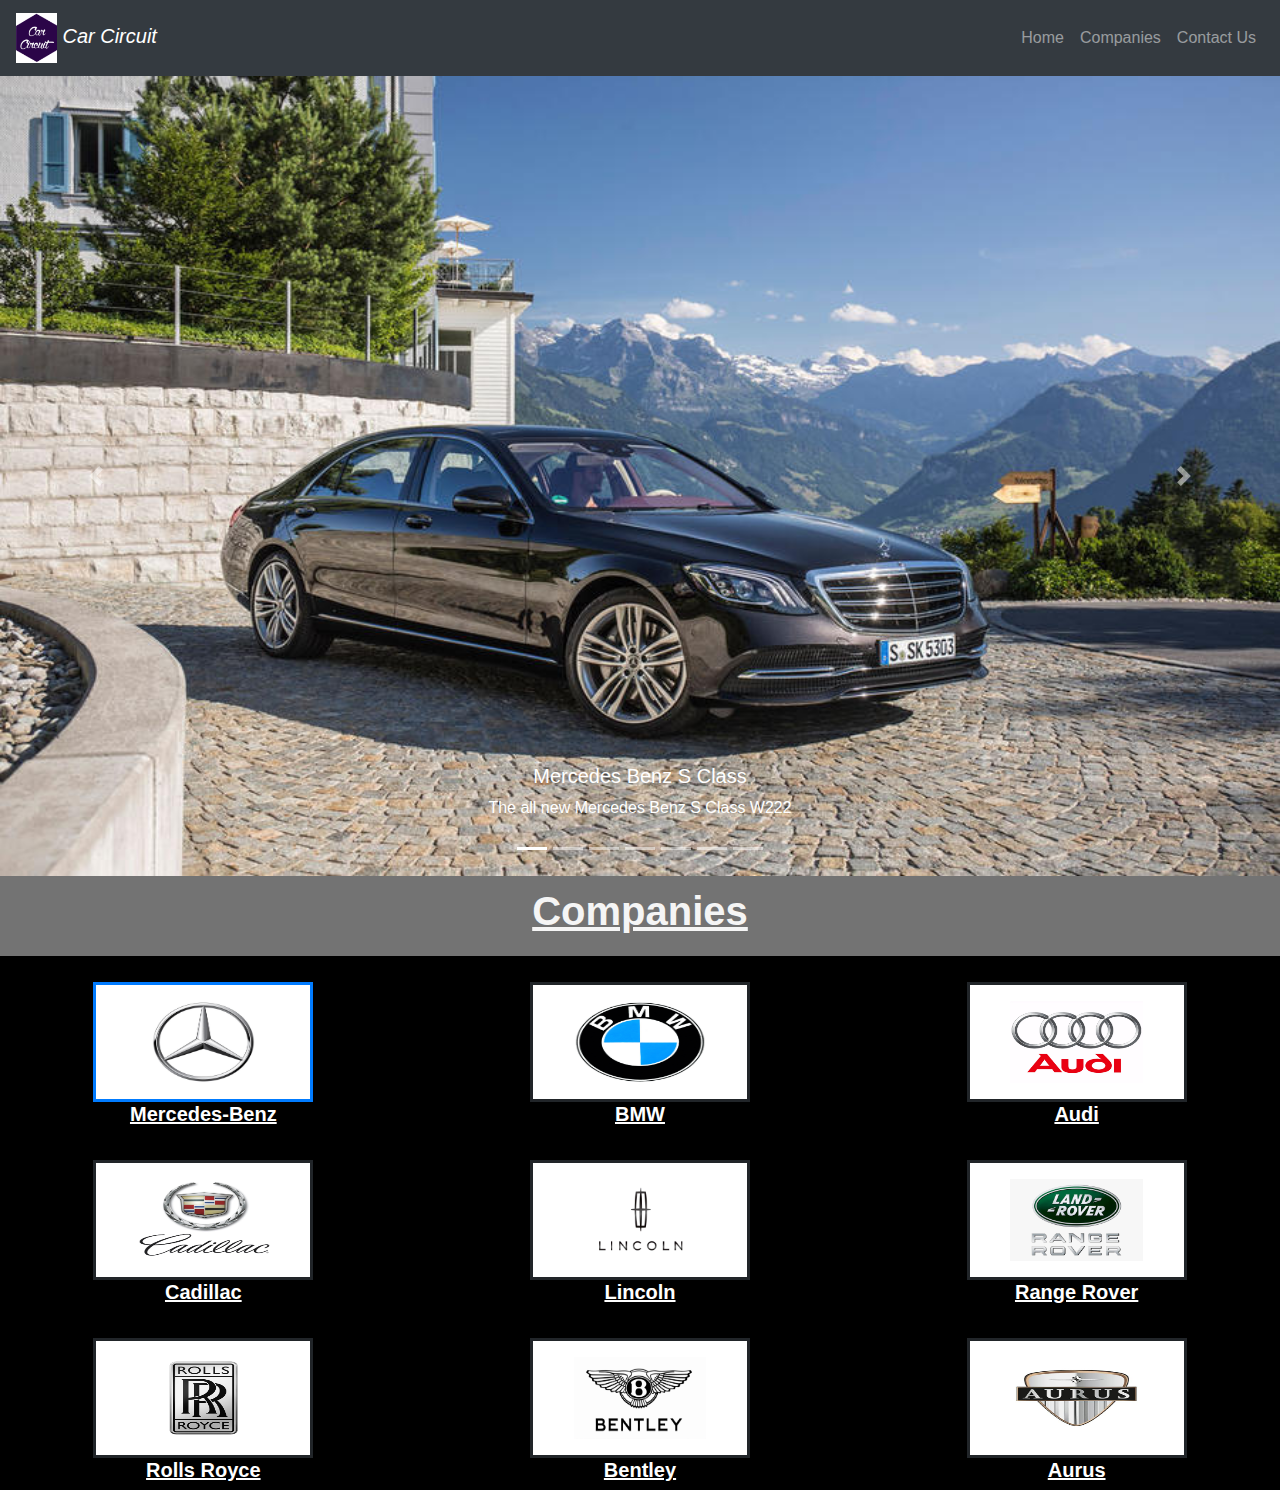
<file: index.html>
<!DOCTYPE html>
<html lang="en">
<head>
    <meta charset="UTF-8">
    <meta name="viewport" content="width=device-width, initial-scale=1.0">
    <title>Car Circuit</title>
    <link rel="stylesheet" href="p1.css">
    <link rel="stylesheet" href="https://stackpath.bootstrapcdn.com/bootstrap/4.5.2/css/bootstrap.min.css" integrity="sha384-JcKb8q3iqJ61gNV9KGb8thSsNjpSL0n8PARn9HuZOnIxN0hoP+VmmDGMN5t9UJ0Z" crossorigin="anonymous">
    <script src="https://code.jquery.com/jquery-3.5.1.slim.min.js" integrity="sha384-DfXdz2htPH0lsSSs5nCTpuj/zy4C+OGpamoFVy38MVBnE+IbbVYUew+OrCXaRkfj" crossorigin="anonymous"></script>
    <script src="https://cdn.jsdelivr.net/npm/popper.js@1.16.1/dist/umd/popper.min.js" integrity="sha384-9/reFTGAW83EW2RDu2S0VKaIzap3H66lZH81PoYlFhbGU+6BZp6G7niu735Sk7lN" crossorigin="anonymous"></script>
    <script src="https://stackpath.bootstrapcdn.com/bootstrap/4.5.2/js/bootstrap.min.js" integrity="sha384-B4gt1jrGC7Jh4AgTPSdUtOBvfO8shuf57BaghqFfPlYxofvL8/KUEfYiJOMMV+rV" crossorigin="anonymous"></script>
    <link rel="icon" href="Capture.PNG">
</head>
<body>
    <section id="title">
        
        <nav class="navbar navbar-expand-lg navbar-dark bg-dark ">
            <a class="navbar-brand" href="#">
              <img class="titleimg" src="tempsnip.png"> Car Circuit
            </a>
            <button class="navbar-toggler" type="button" data-toggle="collapse" data-target="#navbarTogglerDemo01" aria-controls="navbarTogglerDemo01" aria-expanded="false" aria-label="Toggle navigation">
              <span class="navbar-toggler-icon"></span>
            </button>
              
            <div class="collapse navbar-collapse" id="navbarTogglerDemo01">
            
            
              <ul class="navbar-nav ml-auto">
                  <li class="navbar-item">
                      <a class="nav-link" href="page1.html">Home</a>
                  </li>
                  <li class="navbar-item">
                      <a class="nav-link" href="#">Companies</a>
                  </li>
                  <li class="navbar-item">
                     <a class="nav-link" href="#">Contact Us</a>
                  </li>
              </ul>
        
            </div>
          </nav>
             


        </nav>
    </section>

    <section id="x1">
        
        <div id="carouselExampleCaptions" class="carousel slide" data-ride="false">
            <ol class="carousel-indicators">
              <li data-target="#carouselExampleCaptions" data-slide-to="0" class="active"></li>
              <li data-target="#carouselExampleCaptions" data-slide-to="1"></li>
              <li data-target="#carouselExampleCaptions" data-slide-to="2"></li>
              <li data-target="#carouselExampleCaptions" data-slide-to="3"></li>
              <li data-target="#carouselExampleCaptions" data-slide-to="4"></li>
              <li data-target="#carouselExampleCaptions" data-slide-to="5"></li>
              <li data-target="#carouselExampleCaptions" data-slide-to="6"></li>
            </ol>
            <div class="carousel-inner">
              <div class="carousel-item active">
                <img src="merc-s400-web-329.jpg" class="img" alt="...">
                <div class="carousel-caption d-none d-md-block">
                  <h5>Mercedes Benz S Class</h5>
                  <p>The all new Mercedes Benz S Class W222</p>
                </div>
              </div>
              <div class="carousel-item">
                <img src="2020_audi_a8_sedan_l-55-tfsi-quattro_fq_oem_2_815.jpg" class="img" alt="...">
                <div class="carousel-caption d-none d-md-block">
                  <h5>Audi A8</h5>
                  <p>Luxury found the vehicle it deserves.</p>
                </div>
              </div>
              <div class="carousel-item">
                <img src="2020-bmw-750li-xdrive-1.webp" class="img" alt="...">
                <div class="carousel-caption d-none d-md-block">
                  <h5>BMW 7 Series</h5>
                  <p>The definite luxury sedan</p>
                </div>
              </div>
              <div class="carousel-item">
                <img src="2020-cadillac-ct6-v-3-front-quarter-1564851658.jpg" class="img" alt="...">
                <div class="carousel-caption d-none d-md-block">
                  <h5>Cadillac CT6</h5>
                  <p>Power Play</p>
                </div>
              </div>
              <div class="carousel-item">
                <img src="2018-Mercedes-Maybach-S650-005-1080.jpg" class="img" alt="...">
                <div class="carousel-caption d-none d-md-block">
                  <h5>Mercedes-Maybach S Class</h5>
                  <p>Your own pace. At your own space</p>
                </div>
              </div>
              <div class="carousel-item">
                <img src="rp-bentley-flying-spur-monaco-159.jpg" class="img" alt="...">
                <div class="carousel-caption d-none d-md-block">
                  <h5>Bentley Flying Spur</h5>
                  <p>With a powerful 6.0 litre W12 engine, the new Flying Spur is an alluring combination of dynamic performance and modern craftsmanship. It is contemporary in its design and inspired in its execution. It is full of intuitive technology that keeps you connected to your car and the world around you. And it is designed to deliver an experience that is as refined and exhilarating for the passenger as it is for the driver.</p>
                </div>
              </div>
              <div class="carousel-item">
                <img src="P90310677_highRes_the-house-of-rolls-r-e1536858475856.jpg" class="img" alt="...">
                <div class="carousel-caption d-none d-md-block">
                  <h5>Rolls Royce Phantom</h5>
                  <p>Phantom is single-minded, abrupt and unapologetic – a rejection of rules, preconceptions and everything that’s expected of it..</p>
                </div>
              </div>
            </div>
            <a class="carousel-control-prev" href="#carouselExampleCaptions" role="button" data-slide="prev">
              <span class="carousel-control-prev-icon" aria-hidden="true"></span>
              <span class="sr-only">Previous</span>
            </a>
            <a class="carousel-control-next" href="#carouselExampleCaptions" role="button" data-slide="next">
              <span class="carousel-control-next-icon" aria-hidden="true"></span>
              <span class="sr-only">Next</span>
            </a>
          </div>


    </section>

    <section id="companies">
        <div class="comp1">
            <h1 style="color:whitesmoke;"><b><u>Companies</u></b></h1>
        </div>


    </section>
    <section id="companies-names">
        <div class="row">
            <div class="col-lg-4 md-6">
                <a href="page2.html"><img src="2d3b5459e7bc6eefd6361685601290a4.jpg" class="img2" alt="Mercedeslogo" ></a>
                <a href="page2.html"><h5 style="color:White"><b><u>Mercedes-Benz</u></b></h5></a>
            </div>
            <div class="col-lg-4 md-6">
                <img src="BMW.jpg" class="img2">
                <h5 style="color:white"><b><u>BMW</u></b></h5>
            </div>
            <div class="col-lg-4 md-6">
              <img src="70e485452c868b71f14cd5e1286ed574x.webp" class="img2">
              <h5 style="color:white"><b><u>Audi</u></b></h5>
          </div>
        </div>

        <div class="row">
          <div class="col-lg-4 md-6">
              <img src="cadillac.jpg" class="img2" >
              <h5 style="color:White"><b><u>Cadillac</u></b></h5>
          </div>
          <div class="col-lg-4 md-6">
              <img src="lincoln.jpg" class="img2">
              <h5 style="color:white"><b><u>Lincoln</u></b></h5>
          </div>
          <div class="col-lg-4 md-6">
            <img src="235-2350408_land-rover-logo-png-file-land-rover-range.png" class="img2">
            <h5 style="color:white"><b><u>Range Rover</u></b></h5>
        </div>
      </div>

      <div class="row">
        <div class="col-lg-4 md-6">
            <img src="rollsroyce.png" class="img2" >
            <h5 style="color:White"><b><u>Rolls Royce</u></b></h5>
        </div>
        <div class="col-lg-4 md-6">
          <img src="Bentley Logo 1.jpg" class="img2">
          <h5 style="color:white"><b><u>Bentley</u></b></h5>
      </div>
        <div class="col-lg-4 md-6">
            <img src="aurus.jpg" class="img2">
            <h5 style="color:white"><b><u>Aurus</u></b></h5>
        </div>
       
    </div>
    
    </section>
    
</body>
</html>
</file>
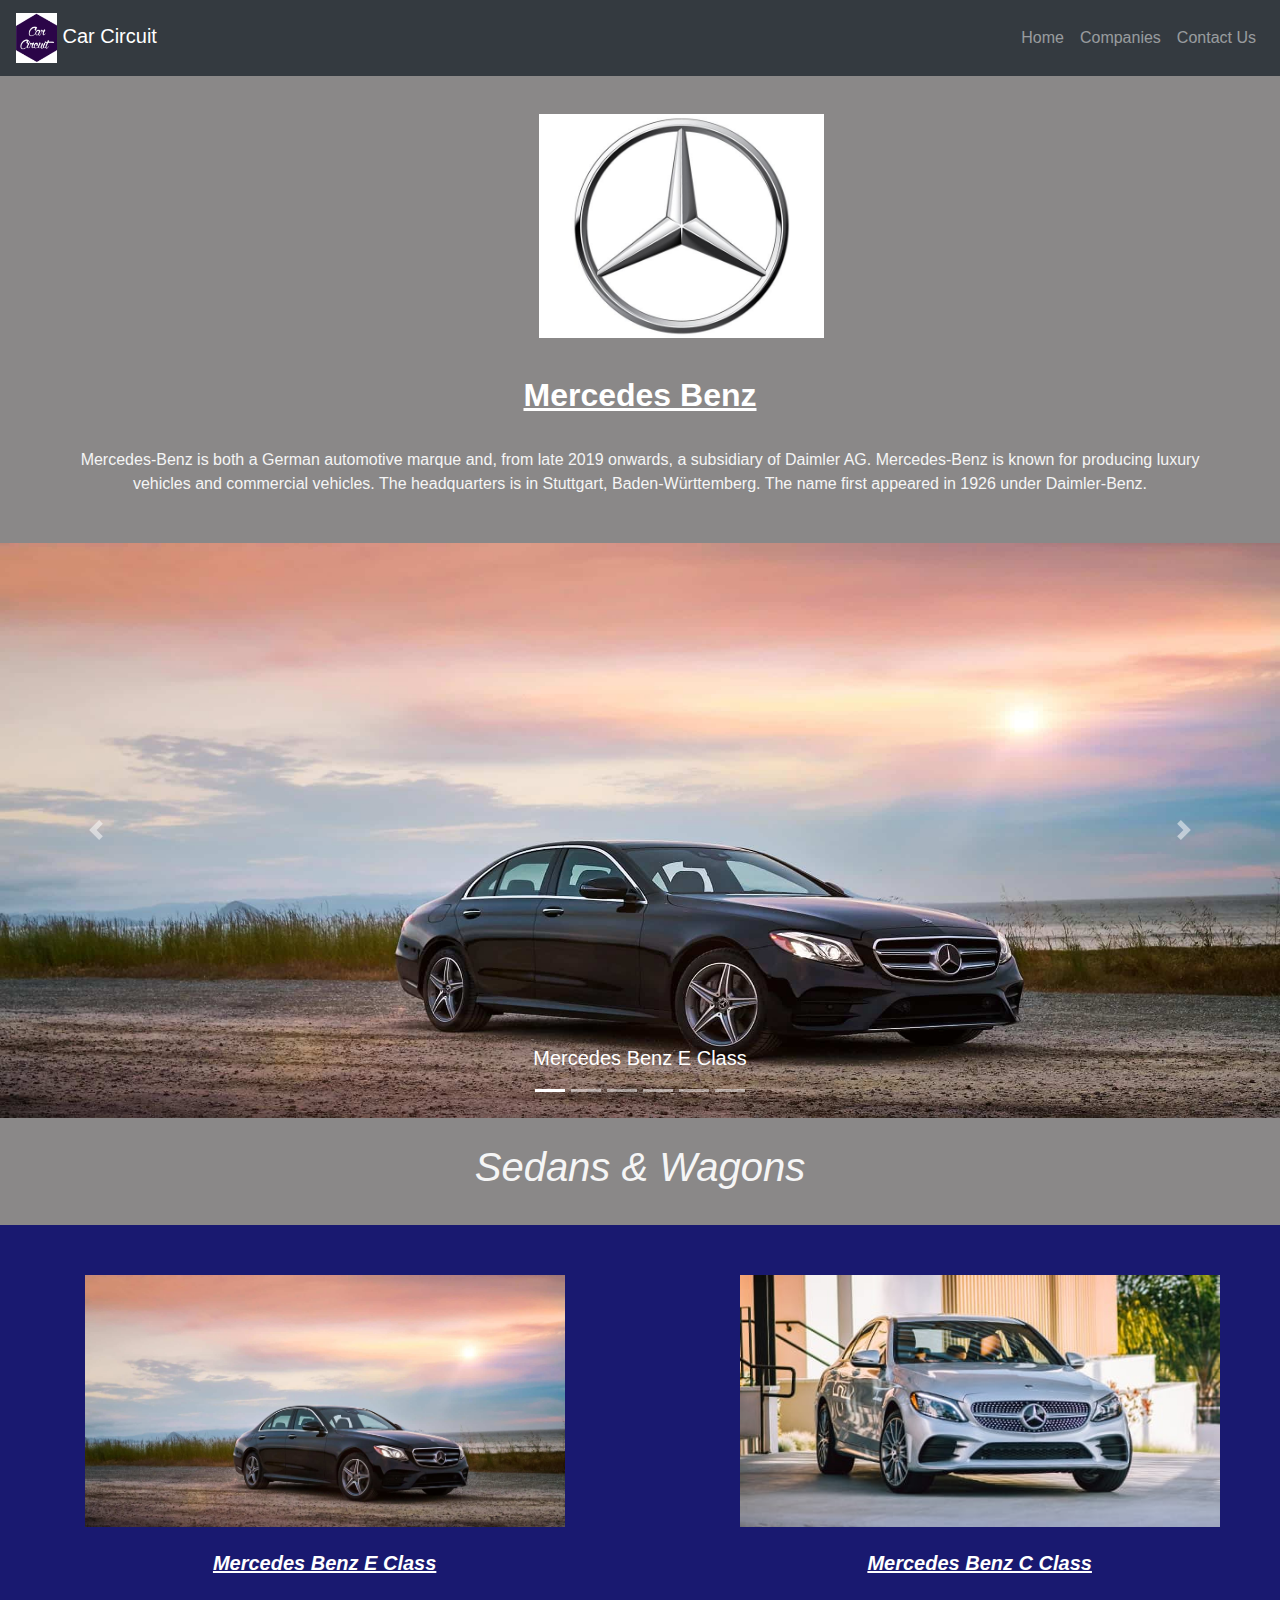
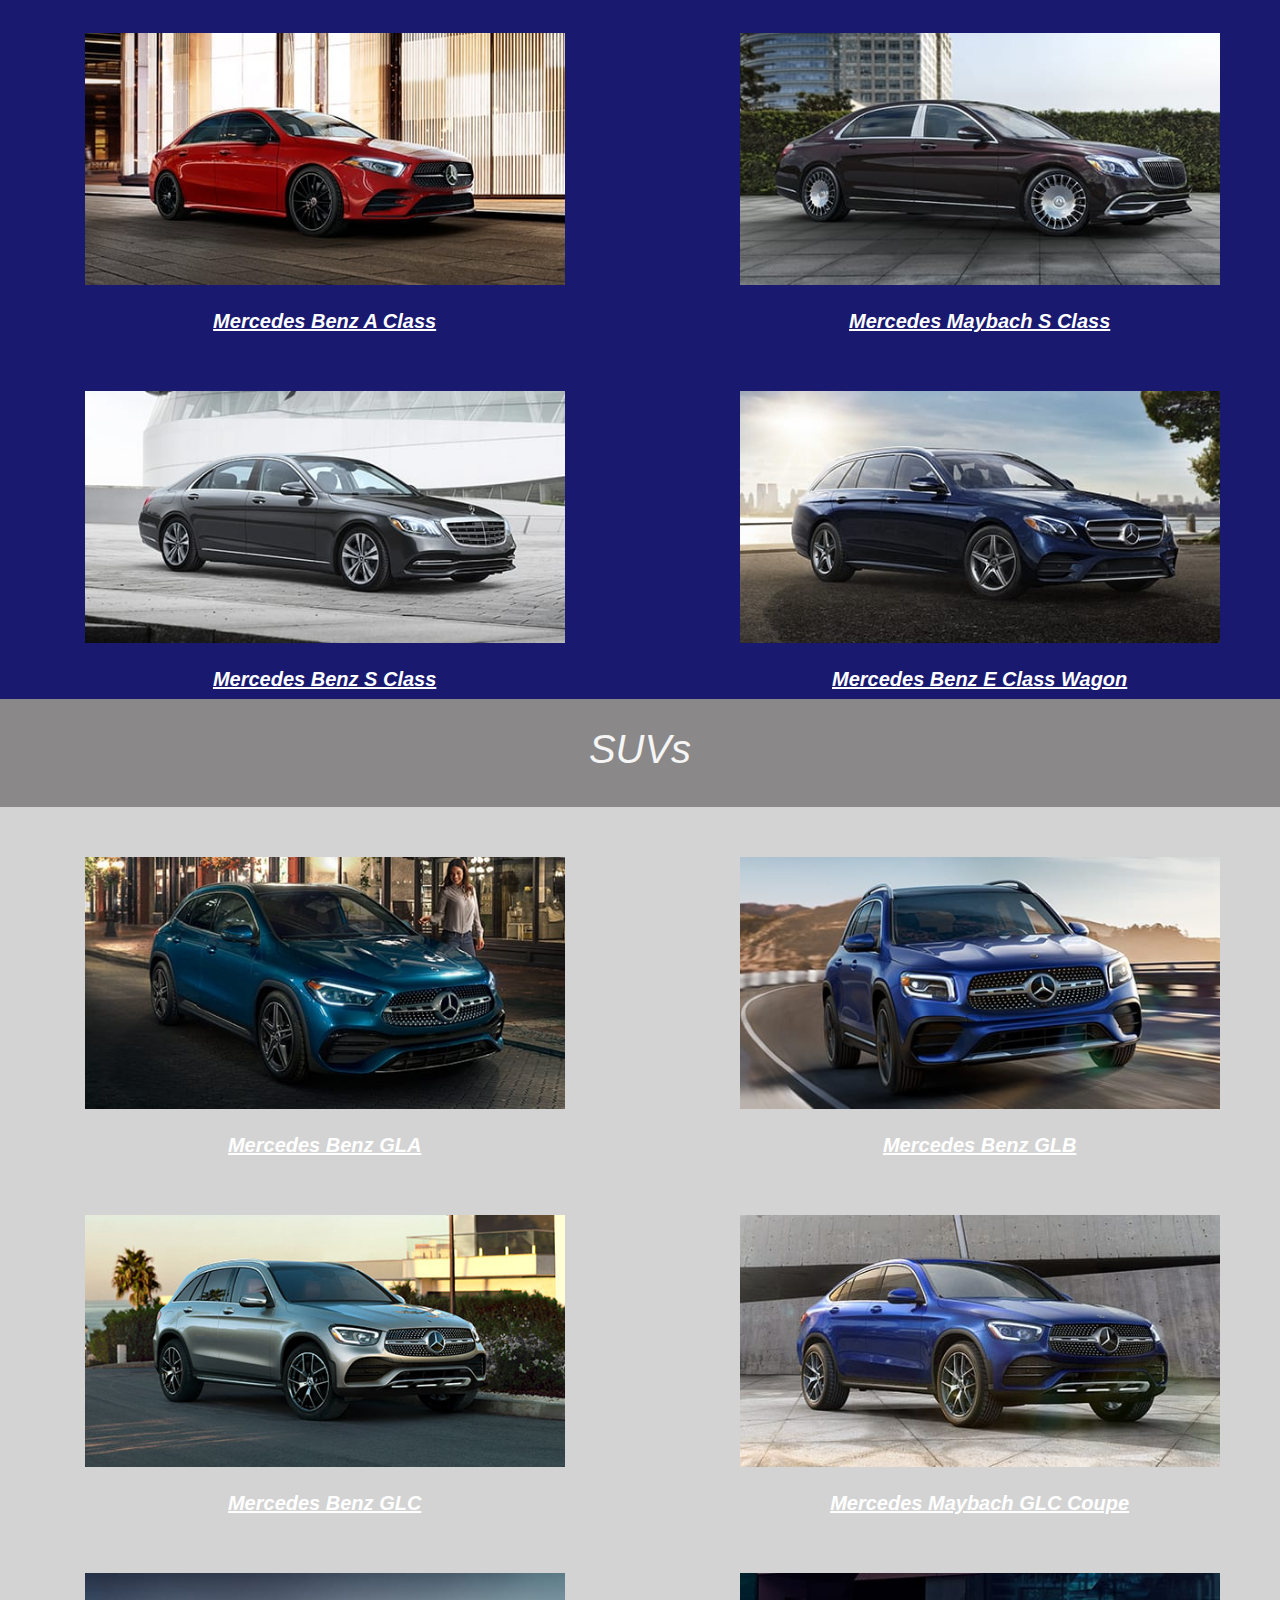
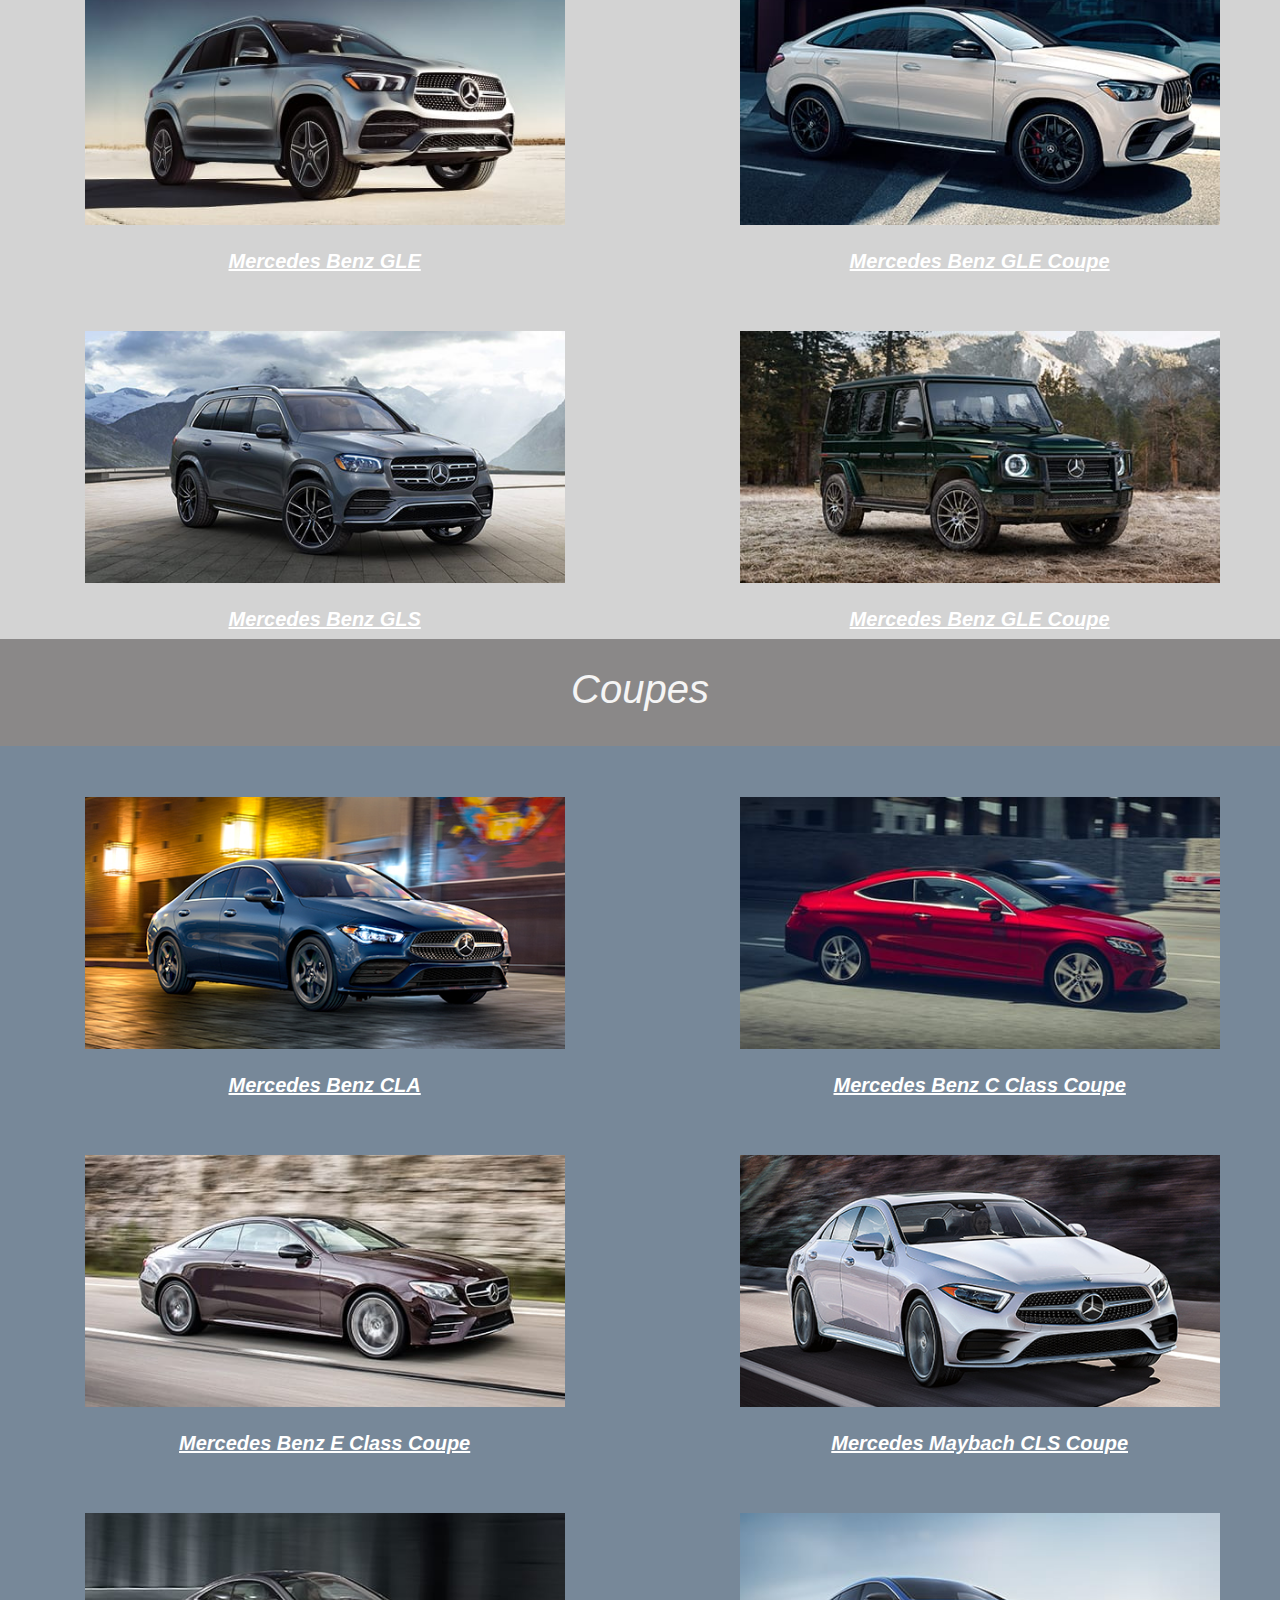
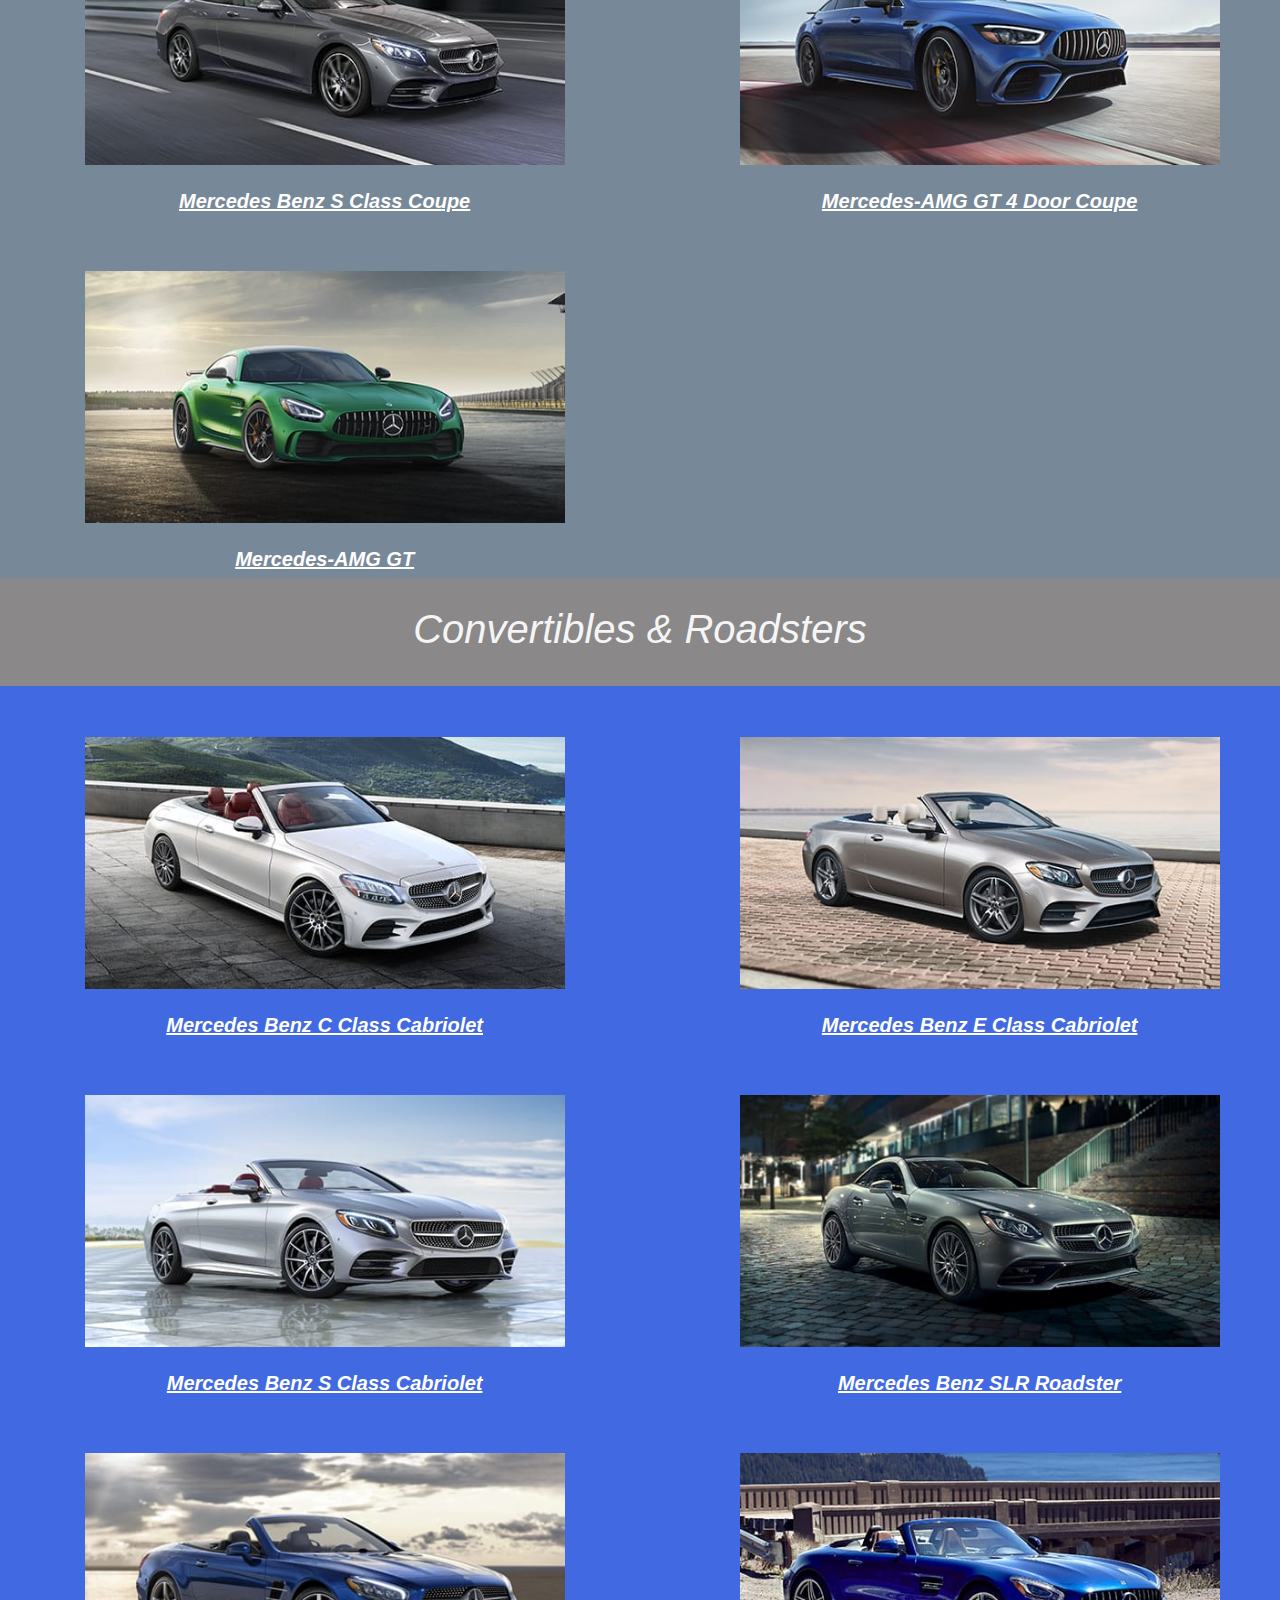
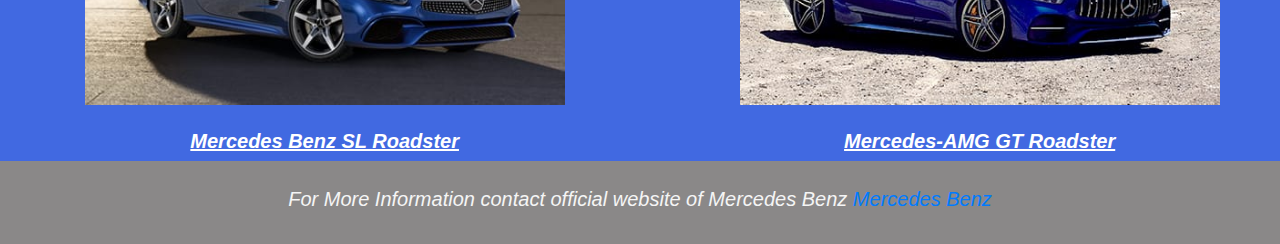
<file: page2.html>
<!DOCTYPE html>
<html lang="en">
<head>
    <meta charset="UTF-8">
    <meta name="viewport" content="width=device-width, initial-scale=1.0">
    <title>Mercedes Benz</title>
    <link rel="stylesheet" href="https://stackpath.bootstrapcdn.com/bootstrap/4.5.2/css/bootstrap.min.css" integrity="sha384-JcKb8q3iqJ61gNV9KGb8thSsNjpSL0n8PARn9HuZOnIxN0hoP+VmmDGMN5t9UJ0Z" crossorigin="anonymous">
    <script src="https://code.jquery.com/jquery-3.5.1.slim.min.js" integrity="sha384-DfXdz2htPH0lsSSs5nCTpuj/zy4C+OGpamoFVy38MVBnE+IbbVYUew+OrCXaRkfj" crossorigin="anonymous"></script>
    <script src="https://cdn.jsdelivr.net/npm/popper.js@1.16.1/dist/umd/popper.min.js" integrity="sha384-9/reFTGAW83EW2RDu2S0VKaIzap3H66lZH81PoYlFhbGU+6BZp6G7niu735Sk7lN" crossorigin="anonymous"></script>
    <script src="https://stackpath.bootstrapcdn.com/bootstrap/4.5.2/js/bootstrap.min.js" integrity="sha384-B4gt1jrGC7Jh4AgTPSdUtOBvfO8shuf57BaghqFfPlYxofvL8/KUEfYiJOMMV+rV" crossorigin="anonymous"></script>
    <link rel="icon" href="Capture.PNG">
    <link rel="stylesheet" href="page2.css">
</head>
<body>
    <section id="title">
        <nav class="navbar navbar-expand-lg navbar-dark bg-dark ">
            <a class="navbar-brand" href="#">
              <img class="titleimg" src="tempsnip.png"> Car Circuit
            </a>
            <button class="navbar-toggler" type="button" data-toggle="collapse" data-target="#navbarTogglerDemo01" aria-controls="navbarTogglerDemo01" aria-expanded="false" aria-label="Toggle navigation">
              <span class="navbar-toggler-icon"></span>
            </button>
              
            <div class="collapse navbar-collapse" id="navbarTogglerDemo01">
            
            
              <ul class="navbar-nav ml-auto">
                  <li class="navbar-item">
                      <a class="nav-link" href="index.html">Home</a>
                  </li>
                  <li class="navbar-item">
                      <a class="nav-link" href="#">Companies</a>
                  </li>
                  <li class="navbar-item">
                     <a class="nav-link" href="#">Contact Us</a>
                  </li>
              </ul>
        
            </div>
          </nav>
             


        </nav>
    </section>

    <section id="pagebody">
        

        
        <img class="x1" src="2d3b5459e7bc6eefd6361685601290a4.jpg" alt="Mercedeslogo">
    <h2 style="text-align: center; color:white;"><b><u>Mercedes Benz</u> </b></h2>

    <div class="intro">
    <p style="text-align: center; color:whitesmoke">Mercedes-Benz is both a German automotive marque and, from late 2019 onwards, a subsidiary of Daimler AG. Mercedes-Benz is known for producing luxury vehicles and commercial vehicles. The headquarters is in Stuttgart, Baden-Württemberg. The name first appeared in 1926 under Daimler-Benz.</p>
</div>
    </section>
    

    <section id="segments">
        
             
    
    
        <div id="carouselExampleCaptions" class="carousel slide" data-ride="false">
            <ol class="carousel-indicators">
              <li data-target="#carouselExampleCaptions" data-slide-to="0" class="active"></li>
              <li data-target="#carouselExampleCaptions" data-slide-to="1"></li>
              <li data-target="#carouselExampleCaptions" data-slide-to="2"></li>
              <li data-target="#carouselExampleCaptions" data-slide-to="3"></li>
              <li data-target="#carouselExampleCaptions" data-slide-to="4"></li>
              <li data-target="#carouselExampleCaptions" data-slide-to="5"></li>
            
            </ol>
            <div class="carousel-inner">
              <div class="carousel-item active">
                <img src="HKW_SummerEvent_E_DR.jpg" class="img" alt="MercedesEclass">
                <div class="carousel-caption d-none d-md-block">
                  <h5>Mercedes Benz E Class</h5>
                  
                </div>
              </div>
              <div class="carousel-item">
                <img src="2020-C-SEDAN-CH-1-1-DR.jpg" class="img" alt="MercedesCclass">
                <div class="carousel-caption d-none d-md-block">
                  <h5>Mercedes Benz C Class</h5>
                  
                </div>
              </div>
              <div class="carousel-item">
                <img src="2020-S-SEDAN-HERO-DR.jpg" class="img" alt="MercedesSclass">
                <div class="carousel-caption d-none d-md-block">
                  <h5>Mercedes Benz S Class</h5>
                  
                </div>
              </div>
             
              <div class="carousel-item">
                <img src="2020-GLS-SUV-HERO-DR.jpg" class="img" alt="MercedesGLS">
                <div class="carousel-caption d-none d-md-block">
                  <h5>Mercedes Benz GLS</h5>
                  
                </div>
              </div>
              <div class="carousel-item">
                <img src="2020-G-SUV-HERO-DR.jpg" class="img" alt="MercedesGclass">
                <div class="carousel-caption d-none d-md-block">
                  <h5>Mercedes Benz G Class</h5>
                  
                </div>
              </div>
              <div class="carousel-item">
                <img src="2020-AMG-GT-ROADSTER-HERO-DR.jpg" class="img" alt="MercedesAMG">
                <div class="carousel-caption d-none d-md-block">
                  <h5>Mercedes-AMG GTR Roadster</h5>
                  
                </div>
              </div>
            </div>
            <a class="carousel-control-prev" href="#carouselExampleCaptions" role="button" data-slide="prev">
              <span class="carousel-control-prev-icon" aria-hidden="true"></span>
              <span class="sr-only">Previous</span>
            </a>
            <a class="carousel-control-next" href="#carouselExampleCaptions" role="button" data-slide="next">
              <span class="carousel-control-next-icon" aria-hidden="true"></span>
              <span class="sr-only">Next</span>
            </a>
          </div>


    </section>
    <section class="sedans">
        <h1 style="text-align: center; color:whitesmoke"><i>Sedans & Wagons</i></h1>
    </section>
    
    <section class="sedans1">
        <div class="row">
            <div class="col-lg-6 md-6">
            <img src="HKW_SummerEvent_E_DR.jpg" class="img1" alt="MercedesEclass">
            <h5 style="color:white; text-align: center;"><b><i><u>Mercedes Benz E Class</i></u></b></h5>
            </div>
            <div class="col-lg-6 md-6">
                <img src="OW-GLOBALNAV-VEHICLEDROPDOWN-SEDANSWAGONS-CCLASS@1.5x1.jpg" class="img1" alt="MercedesCclass">
                <h5 style="color:white; text-align: center; "><b><i><u>Mercedes Benz C Class</i></u></b></h5>
                </div>
        </div>

        <div class="row">
            <div class="col-lg-6 md-6">
            <img src="OW-GLOBALNAV-VEHICLEDROPDOWN-SEDANSWAGONS-ACLASS@1.5x.jpg" class="img1" alt="MercedesAclass">
            <h5 style="color:white; text-align: center;"><b><i><u>Mercedes Benz A Class</i></u></b></h5>
            </div>
            <div class="col-lg-6 md-6">
                <img src="OW-GLOBALNAV-VEHICLEDROPDOWN-SEDANSWAGONS-MAYBACH@1.5x.jpg" class="img1" alt="MercedesSMaybach">
                <h5 style="color:white; text-align: center; "><b><i><u>Mercedes Maybach S Class</i></u></b></h5>
                </div>
        </div>
        <div class="row">
            <div class="col-lg-6 md-6">
            <img src="OW-GLOBALNAV-VEHICLEDROPDOWN-SEDANSWAGONS-SCLASS@1.5x.jpg" class="img1" alt="MercedesSclass">
            <h5 style="color:white; text-align: center;"><b><i><u>Mercedes Benz S Class</i></u></b></h5>
            </div>
            <div class="col-lg-6 md-6">
                <img src="OW-GLOBALNAV-VEHICLEDROPDOWN-SEDANSWAGONS-ECLASSWAGON@1.5x.jpg" class="img1" alt="MercedesEestate">
                <h5 style="color:white; text-align: center; "><b><i><u>Mercedes Benz E Class Wagon</i></u></b></h5>
                </div>
        </div>
    </section>

    <section id="suvs">
        <h1 style="text-align: center; color:whitesmoke"><i>SUVs</i></h1>
    </section>
    <section class="suvs1">
        <div class="row">
            <div class="col-lg-6 md-6">
            <img src="OW-GLOBALNAV-VEHICLEDROPDOWN-SUV-GLASUV@1.5x.jpg" class="img1" alt="MercedesGLA">
            <h5 style="color:white; text-align: center;"><b><i><u>Mercedes Benz GLA</i></u></b></h5>
            </div>
            <div class="col-lg-6 md-6">
                <img src="OW-GLOBALNAV-VEHICLEDROPDOWN-SUV-GLBSUV@1.5x.jpg" class="img1" alt="MercedesGLB">
                <h5 style="color:white; text-align: center; "><b><i><u>Mercedes Benz GLB</i></u></b></h5>
                </div>
        </div>

        <div class="row">
            <div class="col-lg-6 md-6">
            <img src="OW-GLOBALNAV-VEHICLEDROPDOWN-SUV-GLCSUV@1.5x.jpg" class="img1" alt="MercedesGLC">
            <h5 style="color:white; text-align: center;"><b><i><u>Mercedes Benz GLC</i></u></b></h5>
            </div>
            <div class="col-lg-6 md-6">
                <img src="OW-GLOBALNAV-VEHICLEDROPDOWN-SUV-GLCCOUPE@1.5x.jpg" class="img1" alt="MercedesGLCcoupe">
                <h5 style="color:white; text-align: center; "><b><i><u>Mercedes Maybach GLC Coupe</i></u></b></h5>
                </div>
        </div>
        <div class="row">
            <div class="col-lg-6 md-6">
            <img src="OW-GLOBALNAV-VEHICLEDROPDOWN-SUV-GLESUV@1.5x.jpg" class="img1" alt="MercedesGLE">
            <h5 style="color:white; text-align: center;"><b><i><u>Mercedes Benz GLE</i></u></b></h5>
            </div>
            <div class="col-lg-6 md-6">
                <img src="2021-OW-GLOBALNAV-VEHICLEDROPDOWN-SUV-GLECOUPE@1.5x.jpg" class="img1" alt="MercedesGLECoupe">
                <h5 style="color:white; text-align: center; "><b><i><u>Mercedes Benz GLE Coupe</i></u></b></h5>
                </div>
        </div>
        <div class="row">
            <div class="col-lg-6 md-6">
            <img src="OW-GLOBALNAV-VEHICLEDROPDOWN-SUV-GLSSUV@1.5x.jpg" class="img1" alt="MercedesGLS">
            <h5 style="color:white; text-align: center;"><b><i><u>Mercedes Benz GLS</i></u></b></h5>
            </div>
            <div class="col-lg-6 md-6">
                <img src="OW-GLOBALNAV-VEHICLEDROPDOWN-SUV-GCLASSSUV@1.5x.jpg" class="img1" alt="MercedesGLS">
                <h5 style="color:white; text-align: center; "><b><i><u>Mercedes Benz GLE Coupe</i></u></b></h5>
                </div>
        </div>
    </section>

    <section class="sedans">
        <h1 style="text-align: center; color:whitesmoke"><i>Coupes</i></h1>
    </section>
    <section id="coupes">
      
        
            <div class="row">
                <div class="col-lg-6 md-6">
                <img src="OW-GLOBALNAV-VEHICLEDROPDOWN-COUPES-CLA@1.5x.jpg" class="img1" alt="MercedesCLA">
                <h5 style="color:white; text-align: center;"><b><i><u>Mercedes Benz CLA</i></u></b></h5>
                </div>
                <div class="col-lg-6 md-6">
                    <img src="OW-GLOBALNAV-VEHICLEDROPDOWN-COUPES-CCLASSCOUPE@1.5x.jpg" class="img1" alt="MercedesCcoupe">
                    <h5 style="color:white; text-align: center; "><b><i><u>Mercedes Benz C Class Coupe</i></u></b></h5>
                    </div>
            </div>
    
            <div class="row">
                <div class="col-lg-6 md-6">
                <img src="OW-GLOBALNAV-VEHICLEDROPDOWN-COUPES-ECLASSCOUPE@1.5x.jpg" class="img1" alt="MercedesECoupe">
                <h5 style="color:white; text-align: center;"><b><i><u>Mercedes Benz E Class Coupe</i></u></b></h5>
                </div>
                <div class="col-lg-6 md-6">
                    <img src="OW-GLOBALNAV-VEHICLEDROPDOWN-COUPES-CLS@1.5x.jpg" class="img1" alt="MercedesCLS">
                    <h5 style="color:white; text-align: center; "><b><i><u>Mercedes Maybach CLS Coupe</i></u></b></h5>
                    </div>
            </div>
            <div class="row">
                <div class="col-lg-6 md-6">
                <img src="OW-GLOBALNAV-VEHICLEDROPDOWN-COUPES-SCLASSCOUPE@1.5x.jpg" class="img1" alt="MercedesSCoupe">
                <h5 style="color:white; text-align: center;"><b><i><u>Mercedes Benz S Class Coupe</i></u></b></h5>
                </div>
                <div class="col-lg-6 md-6">
                    <img src="OW-GLOBALNAV-VEHICLEDROPDOWN-COUPES-AMGGT4DOORCOUPE@1.5x.jpg" class="img1" alt="MercedesAMG4door">
                    <h5 style="color:white; text-align: center; "><b><i><u>Mercedes-AMG GT 4 Door Coupe </i></u></b></h5>
                    </div>
            </div>
            <div class="row">
                <div class="col-lg-6 md-6">
                <img src="OW-GLOBALNAV-VEHICLEDROPDOWN-COUPES-AMGGTCOUPE@1.5x.jpg" class="img1" alt="MercedesAMG">
                <h5 style="color:white; text-align: center;"><b><i><u>Mercedes-AMG GT</i></u></b></h5>
                </div>
                
            </div>
        </section>
        <section class="sedans">
            <h1 style="text-align: center; color:whitesmoke"><i>Convertibles & Roadsters</i></h1>
        </section>
        <section id="convertible">
            <div class="row">
                <div class="col-lg-6 md-6">
                    <img src="OW-GLOBALNAV-VEHICLEDROPDOWN-CABRIOLETSANDROADSTERS-CCLASSCABRIOLET@1.5x.jpg" class="img1" alt="MercedesCConvertible">
                    <h5 style="color:white; text-align: center;"><b><i><u>Mercedes Benz C Class Cabriolet</i></u></b></h5>
                </div>
                <div class="col-lg-6 md-6">
                    <img src="OW-GLOBALNAV-VEHICLEDROPDOWN-CABRIOLETSANDROADSTERS-ECLASSCABRIOLET@1.5x.jpg" class="img1" alt="MercedesEConvertible">
                    <h5 style="color:white; text-align: center;"><b><i><u>Mercedes Benz E Class Cabriolet</i></u></b></h5>
                </div>
            </div>
            <div class="row">
                <div class="col-lg-6 md-6">
                    <img src="OW-GLOBALNAV-VEHICLEDROPDOWN-CABRIOLETSANDROADSTERS-SCLASSCABRIOLET@1.5x.jpg" class="img1" alt="MercedesSConvertible">
                    <h5 style="color:white; text-align: center;"><b><i><u>Mercedes Benz S Class Cabriolet</i></u></b></h5>
                </div>
                <div class="col-lg-6 md-6">
                    <img src="OW-GLOBALNAV-VEHICLEDROPDOWN-CABRIOLETSANDROADSTERS-SLCROADSTER@1.5x.jpg" class="img1" alt="MercedesSLRRoadster">
                    <h5 style="color:white; text-align: center;"><b><i><u>Mercedes Benz SLR Roadster</i></u></b></h5>
                </div>
            </div>
            <div class="row">
                <div class="col-lg-6 md-6">
                    <img src="OW-GLOBALNAV-VEHICLEDROPDOWN-CABRIOLETSANDROADSTERS-SLROADSTER@1.5x.jpg" class="img1" alt="MercedesSConvertible">
                    <h5 style="color:white; text-align: center;"><b><i><u>Mercedes Benz SL Roadster</i></u></b></h5>
                </div>
                <div class="col-lg-6 md-6">
                    <img src="OW-GLOBALNAV-VEHICLEDROPDOWN-CABRIOLETSANDROADSTERS-AMGGT@1.5x.jpg" class="img1" alt="MercedesSLRRoadster">
                    <h5 style="color:white; text-align: center;"><b><i><u>Mercedes-AMG GT Roadster</i></u></b></h5>
                </div>
            </div>
        </section>
        <section class="sedans">
            <h5 style="text-align: center; color:whitesmoke"><i>For More Information contact official website of Mercedes Benz <a href="https://www.mbusa.com/en/home">Mercedes Benz</a></i></h5>
        </section>
</body>
</html>
</file>
<file: p1.css>
.body
{
    background-color: black;
  
    padding:4% 0%;
    width: auto;
    size:auto;
}
#title
{
    padding: 5% auto;
}
#x1
{
    
    margin-bottom:-2px;
}
.img
{
    height:800px;
    width: 100%;
}
.comp1
{
    padding-top: 1%;
    padding-bottom: 1%;
    background-color: #737373;
    text-align: center;
    font-family:Arial;
    
}
.titleimg
{
    height: 50px;
}
.navbar-brand
{
    font-style: oblique;
}
.img2
{
    height: 120px;
    width:220px;
    padding: 4% 10%;
    border-style: solid;
    background-color: white;

}
#companies-names
{
    padding: 5% auto;
    background-color: black;
    
    
}
.col-lg-4
{
    padding-left: 3%;
    padding-top:2%;
    text-align: center;
}
</file>
<file: page2.css>
.titleimg
{
    height: 50px;
}
.x1
{
    height: 300px;
    padding: 3% 5%;
margin-left:475px;
}
#pagebody
{
    background-color: #8A8888;
    padding-bottom: 5px;

}
.img
{
    height:575px;
    width: 100%;
}
.intro
{
    padding: 2% 4%;

}
.sedans
{
    background-color: #8A8888;
    padding: 2% 2%;
}
.sedans1
{
    background-color: #191970;
}
.img1
{
    height: 300px;
    width:600px;
    padding: 4% 10%;
}
.col-lg-6
{
    padding-left:3%;
    padding-top:2%;
    text-align: center;
}
#suvs
{
    background-color: #8A8888;
    padding: 2% 2%;
}
.suvs1
{
    background-color:#D3D3D3;
}
#coupes
{
    background-color: #778899;
}
#convertible
{
    background-color: #4169E1;
    
}
</file>
